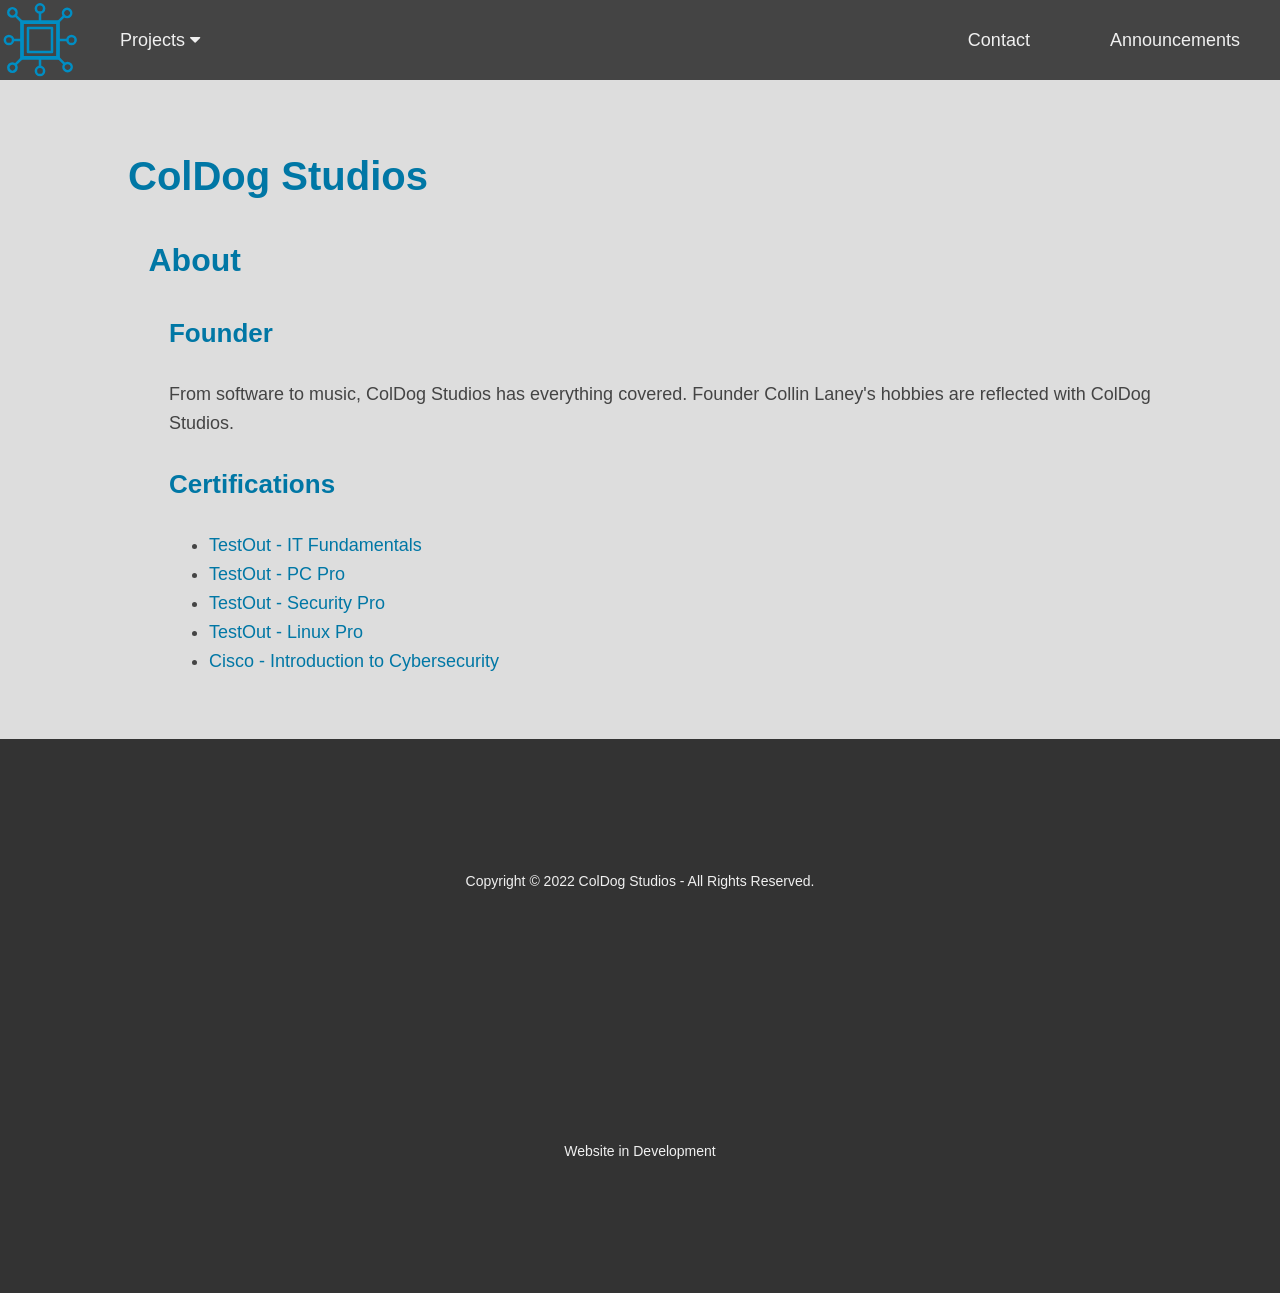
<file: index.html>
<!DOCTYPE html>

<html lang="en">
    <head>
        <meta charset="utf-8">
        <meta name="viewport" content="width=device-width, initial-scale=1">
        <meta name="google-site-verification" content="XkQd1DJgoGfe1FCZ7QdDehtUq8AOPNd6ervoAC7cp2k" />
        <meta name="keywords" content="ColDog5044, ColDog Studios">
        <meta name="description" content="Home">
        <meta name="author" content="ColDog Studios">
        <meta property="og:title" content="ColDog Studios">
        <meta property="og:type" content="website">
        <meta property="og:url" content="https://coldogstudios.github.io/">
        <meta property="og:description" content="Home">
        <meta property="og:image" content="assets/images/CDS.svg">

        <title>ColDog Studios</title>
        
        <link rel="icon" href="assets/images/favicon.ico">
        <link rel="icon" href="assets/images/favicon.svg" type="image/svg+xml">
        <link rel="apple-touch-icon" href="assets/images/apple-touch-icon.png">
    
        <link rel="stylesheet" href="https://cdnjs.cloudflare.com/ajax/libs/font-awesome/4.7.0/css/font-awesome.min.css">
        <link rel="stylesheet" href="/assets/css/style.css">
    </head>

    <body>
        <!--Top Navigation-->
        <div class="topnav" id="topNav">

            <!--Left-->
            <div class="logo">
                <a href="/" style="padding: 0; width: auto;">
                    <img class="logo" src="assets/images/CDS.svg" alt="Home">
                </a>
            </div>
            <div class="dropdown">
                <button class="dropbtn">
                    Projects <i class="fa fa-caret-down"></i>
                </button>
                <div class="dropdown-content">
                    <a href="/projects/coldog-locker">ColDog Locker</a>
                    <a href="/projects/dj-coldog">DJ ColDog</a>
                    <a href="/projects/laney-environmental">Laney Environmental</a>
                </div>
            </div>

            <!--Right-->
            <a class="topnav-right" href="announcements">Announcements</a>
            <a class="topnav-right" href="contact">Contact</a> 

            <!--Mobile Dropdown-->
            <a href="javascript:void(0);" class="icon" onclick="topNav()">
                <i class="fa fa-bars"></i>
            </a>
        </div>
        
        <main>
            <div class="content">

                <div id="Heading">
                    <h1>ColDog Studios</h1>
                </div>

                <div id="about">
                    
                    <div class="h2">
                        <h2>About</h2>
                    </div>

                    <div id="Founder" class="h3">
                        <h3>Founder</h3>
                            <p>From software to music, ColDog Studios has everything covered. Founder Collin Laney's hobbies are reflected with ColDog Studios.</p>
                    </div>

                    <div id="Certs" class="h3">
                        <h3>Certifications</h3>
                            <ul>
                                <li><a href="https://certification.testout.com/verifycert?certificateId=6-2C6-DNGR5" target="blank">TestOut - IT Fundamentals</a></li>
                                <li><a href="https://certification.testout.com/verifycert?certificateId=6-2C6-GA9BP" target="blank">TestOut - PC Pro</a></li>
                                <li><a href="https://certification.testout.com/verifycert?certificateId=6-2C6-KV6R5" target="blank">TestOut - Security Pro</a></li>
                                <li><a href="https://certification.testout.com/verifycert?certificateId=6-2C6-LX38A" target="blank">TestOut - Linux Pro</a></li>
                                <li><a href="https://www.credly.com/badges/c0c32f1b-efce-4e63-8d32-7400b448b2cd?source=linked_in_profile" target="blank">Cisco - Introduction to Cybersecurity</a></li>
                            </ul>
                    </div>

                    <div class="badge-base LI-profile-badge h3" data-locale="en_US" data-size="medium" data-theme="light" data-type="HORIZONTAL" data-vanity="collin-laney" data-version="v1">
                        <a class="badge-base__link LI-simple-link" href="https://www.linkedin.com/in/collin-laney?trk=profile-badge"></a>
                    </div>
                </div>

            </div>
        </main>

        <div class="bottombar">
            <p>Copyright © 2022 ColDog Studios - All Rights Reserved.</p>
            <p>Website in Development</p>
        </div>
        
        <script src="https://platform.linkedin.com/badges/js/profile.js" async defer type="text/javascript"></script>
        <script src="assets/js/scripts.js"></script>
    </body>
</html>
</file>
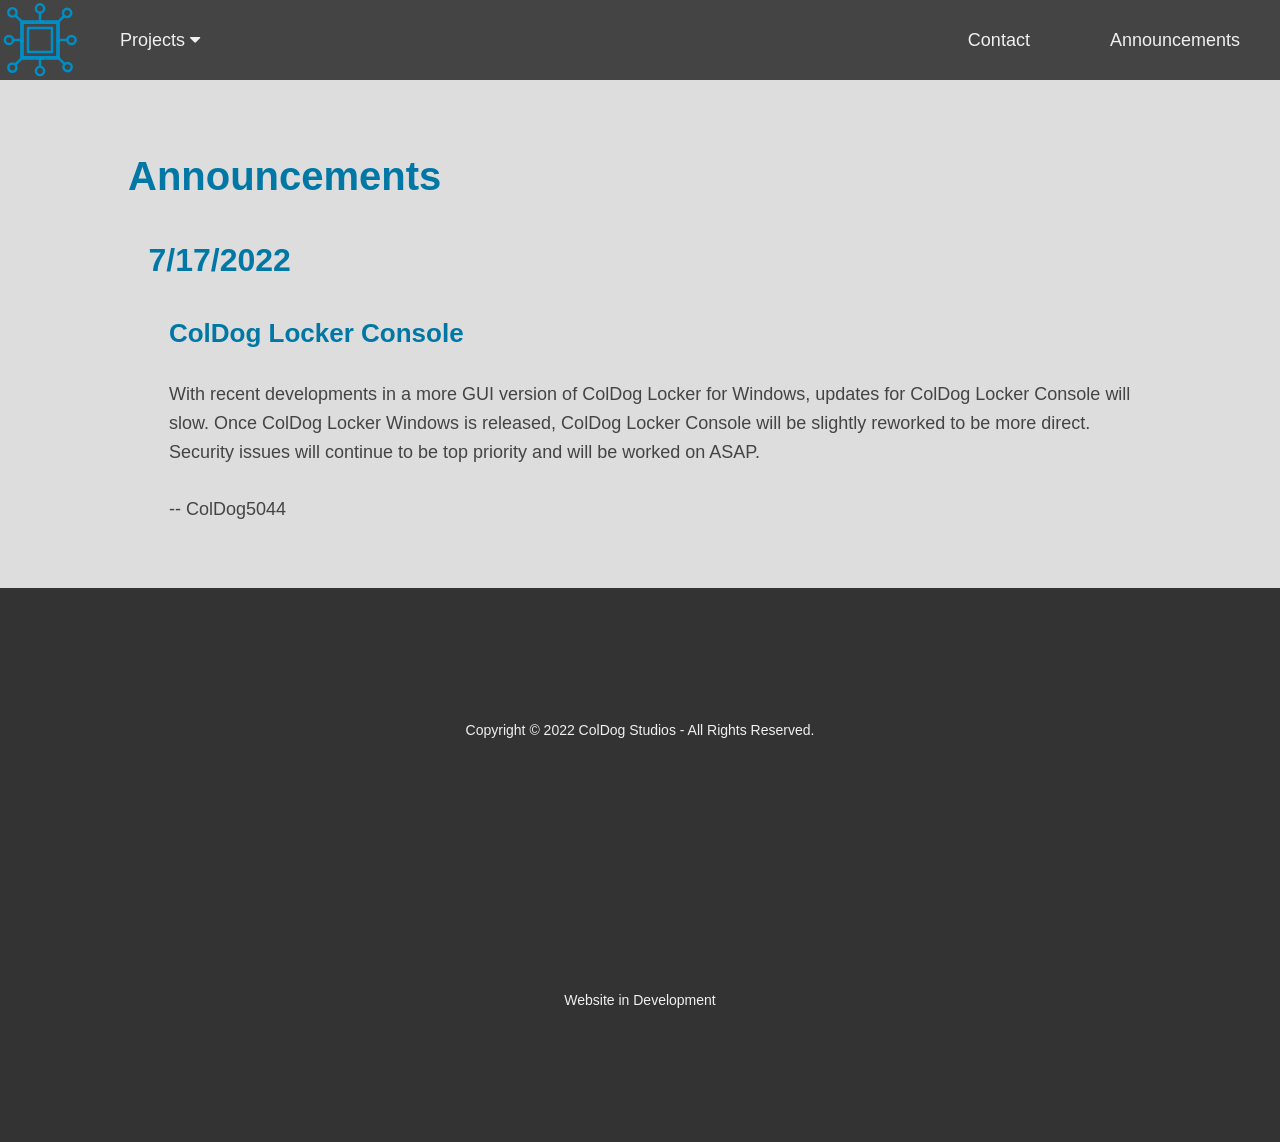
<file: announcements.html>
<!DOCTYPE html>

<html lang="en">
    <head>
        <meta charset="utf-8">
        <meta name="viewport" content="width=device-width, initial-scale=1">
        <meta name="google-site-verification" content="XkQd1DJgoGfe1FCZ7QdDehtUq8AOPNd6ervoAC7cp2k" />
        <meta name="keywords" content="ColDog Studios Announcements">
        <meta name="description" content="Announcements">
        <meta name="author" content="ColDog Studios">
        <meta property="og:title" content="Announcements">
        <meta property="og:type" content="website">
        <meta property="og:url" content="https://coldogstudios.github.io/announcements.html">
        <meta property="og:description" content="Home">
        <meta property="og:image" content="assets/images/CDS.svg">

        <title>Announcements</title>
        
        <link rel="icon" href="assets/images/favicon.ico">
        <link rel="icon" href="assets/images/favicon.svg" type="image/svg+xml">
        <link rel="apple-touch-icon" href="assets/images/apple-touch-icon.png">
    
        <link rel="stylesheet" href="https://cdnjs.cloudflare.com/ajax/libs/font-awesome/4.7.0/css/font-awesome.min.css">
        <link rel="stylesheet" href="/assets/css/style.css">
    </head>

    <body>
        <!--Top Navigation-->
        <div class="topnav" id="topNav">

            <!--Left-->
            <div class="logo">
                <a href="/" style="padding: 0; width: auto;">
                    <img class="logo" src="assets/images/CDS.svg" alt="Home">
                </a>
            </div>
            <div class="dropdown">
                <button class="dropbtn">
                    Projects <i class="fa fa-caret-down"></i>
                </button>
                <div class="dropdown-content">
                    <a href="/projects/coldog-locker">ColDog Locker</a>
                    <a href="/projects/dj-coldog">DJ ColDog</a>
                    <a href="/projects/laney-environmental">Laney Environmental</a>
                </div>
            </div>

            <!--Right-->
            <a class="topnav-right" href="announcements">Announcements</a>
            <a class="topnav-right" href="contact">Contact</a> 

            <!--Mobile Dropdown-->
            <a href="javascript:void(0);" class="icon" onclick="topNav()">
                <i class="fa fa-bars"></i>
            </a>
        </div>
        
        <main>
            <div class="content">

                <div id="Heading">
                    <h1>Announcements</h1>
                </div>

                <div id="7/17/2022">
                    
                    <div class="h2">
                        <h2>7/17/2022</h2>
                    </div>

                    <div id="CDL-C" class="h3">
                        <h3>ColDog Locker Console</h3>
                            <p>
                                With recent developments in a more GUI version of ColDog Locker for Windows, updates for ColDog Locker Console will slow.
                                Once ColDog Locker Windows is released, ColDog Locker Console will be slightly reworked to be more direct.
                                Security issues will continue to be top priority and will be worked on ASAP. <br><br>
                                    -- ColDog5044
                            </p>
                    </div>

                </div>

            </div>
        </main>

        <div class="bottombar">
            <p>Copyright © 2022 ColDog Studios - All Rights Reserved.</p>
            <p>Website in Development</p>
        </div>
        
        <script src="https://platform.linkedin.com/badges/js/profile.js" async defer type="text/javascript"></script>
        <script src="assets/js/scripts.js"></script>
    </body>
</html>
</file>
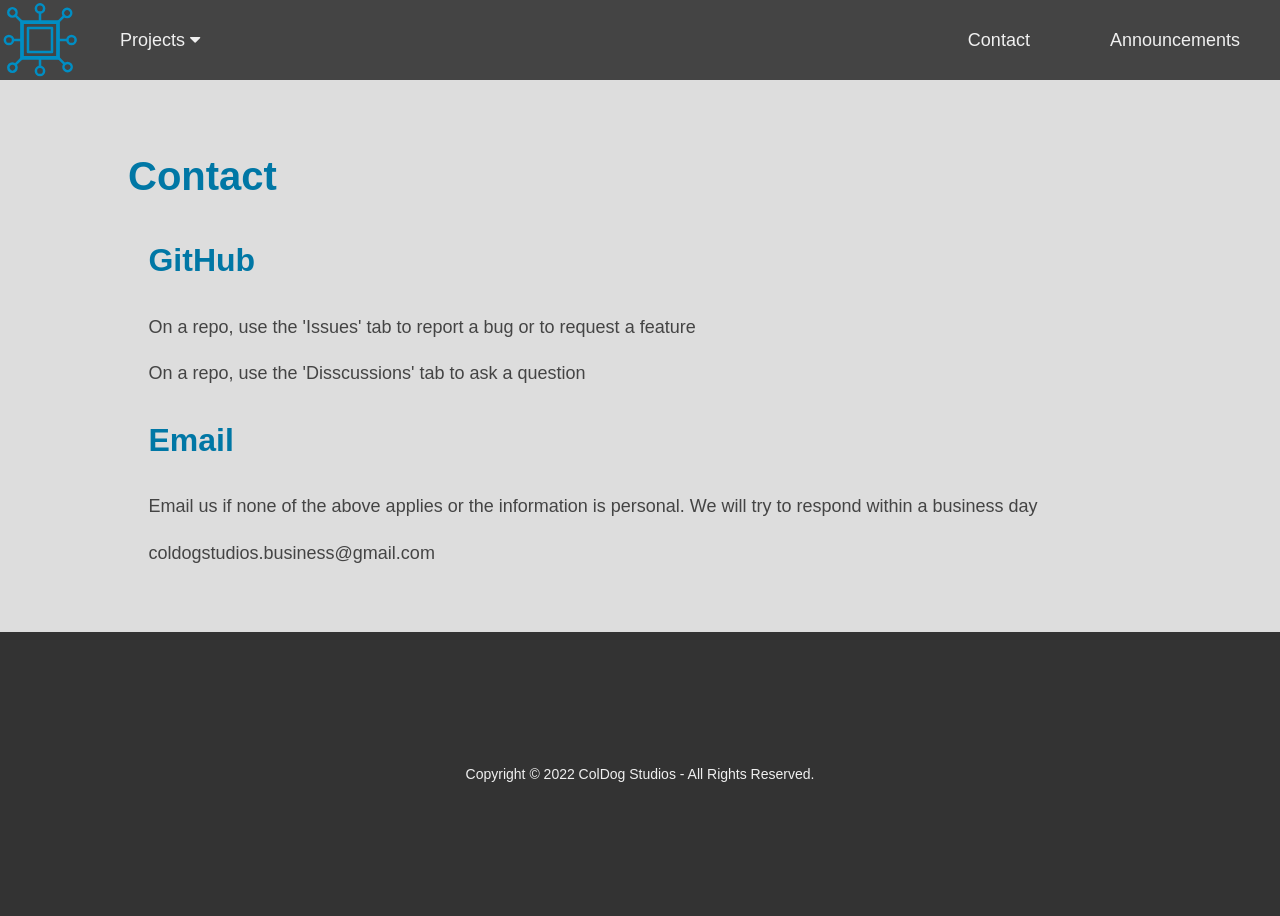
<file: contact.html>
<!DOCTYPE html>

<html lang="en">
    <head>
        <meta charset="utf-8">
        <meta name="viewport" content="width=device-width, initial-scale=1">
        <meta name="google-site-verification" content="XkQd1DJgoGfe1FCZ7QdDehtUq8AOPNd6ervoAC7cp2k" />
        <meta name="description" content="Contact">
        <meta name="author" content="ColDog Studios">
        <meta property="og:title" content="Contact">
        <meta property="og:type" content="website">
        <meta property="og:url" content="https://coldogstudios.github.io/contact.html">
        <meta property="og:description" content="Contact">
        <meta property="og:image" content="assets/images/CDS.svg">

        <title>Contact</title>
        
        <link rel="icon" href="assets/images/favicon.ico">
        <link rel="icon" href="assets/images/favicon.svg" type="image/svg+xml">
        <link rel="apple-touch-icon" href="assets/images/apple-touch-icon.png">
        <link rel="shortlink" href="contact">
    
        <link rel="stylesheet" href="https://cdnjs.cloudflare.com/ajax/libs/font-awesome/4.7.0/css/font-awesome.min.css">
        <link rel="stylesheet" href="assets/css/style.css">
    </head>

    <body>
        <!--Top Navigation-->
        <div class="topnav" id="topNav">

            <!--Left-->
            <div class="logo">
                <a href="/" style="padding: 0; width: auto;">
                    <img class="logo" src="assets/images/CDS.svg" alt="Home">
                </a>
            </div>
            <div class="dropdown">
                <button class="dropbtn">
                    Projects <i class="fa fa-caret-down"></i>
                </button>
                <div class="dropdown-content">
                    <a href="/projects/coldog-locker">ColDog Locker</a>
                    <a href="/projects/dj-coldog">DJ ColDog</a>
                    <a href="/projects/laney-environmental">Laney Environmental</a>
                </div>
            </div>

            <!--Right-->
            <a class="topnav-right" href="announcements">Announcements</a>
            <a class="topnav-right" href="contact">Contact</a> 

            <!--Mobile Dropdown-->
            <a href="javascript:void(0);" class="icon" onclick="topNav()">
                <i class="fa fa-bars"></i>
            </a>
        </div>
        
        <main>
            <div class="content">
                <div id="Heading">
                    <h1>Contact</h1>
                </div>

                <div id="GitHub" class="h2">
                    <h2>GitHub</h2>
                        <p>On a repo, use the 'Issues' tab to report a bug or to request a feature</p>
                        <p>On a repo, use the 'Disscussions' tab to ask a question</p>
                </div>

                <div id="Email" class="h2">
                    <h2>Email</h2>
                        <p>Email us if none of the above applies or the information is personal. We will try to respond within a business day</p>
                        <p>coldogstudios.business@gmail.com</p>
                </div>
            </div>
        </main>

        <div class="bottombar">
            <p>Copyright © 2022 ColDog Studios - All Rights Reserved.</p>
        </div>
              
        <script src="assets/js/scripts.js"></script>
    </body>
</html>
</file>
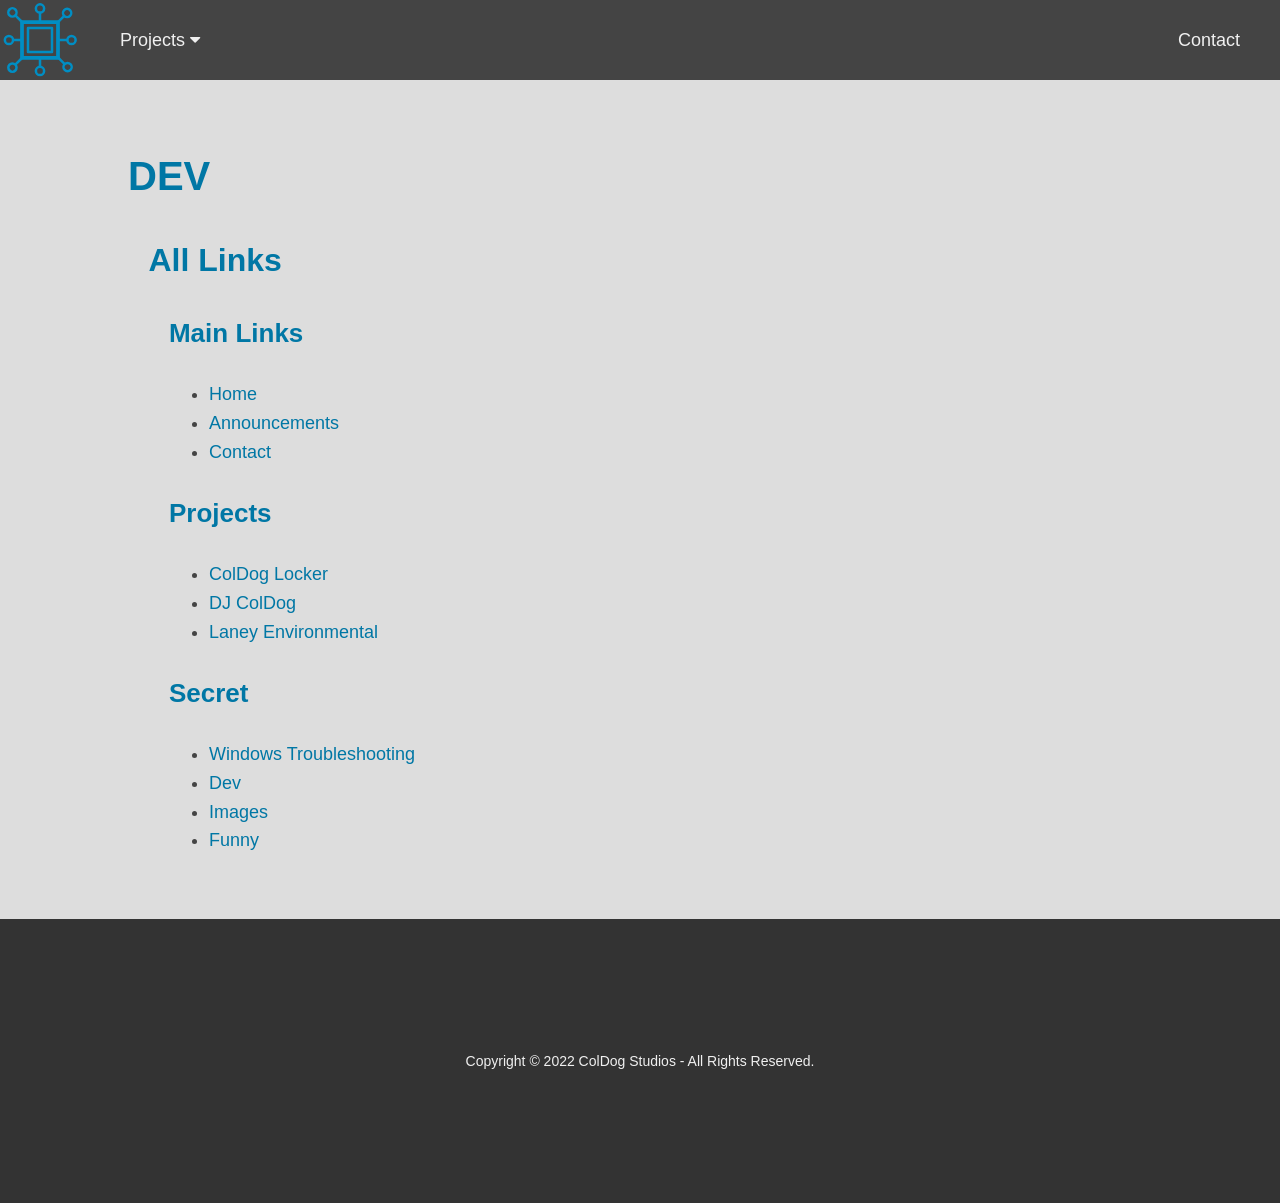
<file: dev.html>
<!DOCTYPE html>

<html lang="en">
    <head>
        <meta charset="utf-8">
        <meta name="viewport" content="width=device-width, initial-scale=1">
        <meta name="google-site-verification" content="XkQd1DJgoGfe1FCZ7QdDehtUq8AOPNd6ervoAC7cp2k" />
        <meta name="description" content="DEV">
        <meta name="author" content="ColDog Studios">
        <meta property="og:title" content="DEV">
        <meta property="og:type" content="website">
        <meta property="og:url" content="https://coldogstuidos.github.io/dev/dev.html">
        <meta property="og:description" content="DEV">
        <meta property="og:image" content="../assets/images/CDS.svg">

        <title>DEV</title>
        
        <link rel="icon" href="assets/images/favicon.ico">
        <link rel="icon" href="assets/images/favicon.svg" type="image/svg+xml">
        <link rel="apple-touch-icon" href="assets/images/apple-touch-icon.png">
        <link rel="shortlink" href="dev">
    
        <link rel="stylesheet" href="https://cdnjs.cloudflare.com/ajax/libs/font-awesome/4.7.0/css/font-awesome.min.css">
        <link rel="stylesheet" href="assets/css/style.css">
    </head>

    <body>
        <!--Top Navigation-->
        <div class="topnav" id="topNav">

            <!--Left-->
            <div class="logo">
                <a href="/" style="padding: 0; width: auto;">
                    <img class="logo" src="assets/images/CDS.svg" alt="Home">
                </a>
            </div>
            <div class="dropdown">
                <button class="dropbtn">
                    Projects <i class="fa fa-caret-down"></i>
                </button>
                <div class="dropdown-content">
                    <a href="/projects/coldog-locker">ColDog Locker</a>
                    <a href="/projects/dj-coldog">DJ ColDog</a>
                    <a href="/projects/laney-environmental">Laney Environmental</a>
                </div>
            </div>

            <!--Right-->
            <a class="topnav-right" href="contact">Contact</a> 

            <!--Mobile Dropdown-->
            <a href="javascript:void(0);" class="icon" onclick="topNav()">
                <i class="fa fa-bars"></i>
            </a>
        </div>
        
        <main>
            <div class="content">

                <div id="DEV">

                    <div id="Heading">
                        <h1>DEV</h1>
                    </div>

                    <div id="Links">

                        <div id="SubHeading" class="h2">
                            <h2>All Links</h2>
                        </div>
                        
                        <div id="Main" class="h3">
                            <h3>Main Links</h3>
                                <ul>
                                    <li><a href="/">Home</a></li>
                                    <li><a href="announcements">Announcements</a></li>
                                    <li><a href="contact">Contact</a></li>
                                </ul>
                        </div>

                        <div id="Projects" class="h3">
                            <h3>Projects</h3>
                                <ul>
                                    <li><a href="projects/coldog-locker">ColDog Locker</a></li>
                                    <li><a href="projects/dj-coldog">DJ ColDog</a></li>
                                    <li><a href="">Laney Environmental</a></li>
                                </ul>
                        </div>

                        <div id="Secret" class="h3">
                            <h3>Secret</h3>
                                <ul>
                                    <li><a href="troubleshooting/windows">Windows Troubleshooting</a></li>
                                    <li><a href="dev">Dev</a></li>
                                    <li><a href="dev/images">Images</a></li>
                                    <li><a href="dev/funny">Funny</a></li>
                                </ul>
                        </div>

                    </div>
                        
                </div>
            </div>
        </main>

        <div class="bottombar">
            <p>Copyright © 2022 ColDog Studios - All Rights Reserved.</p>
        </div>
              
        <script src="assets/js/scripts.js"></script>
    </body>
</html>
</file>
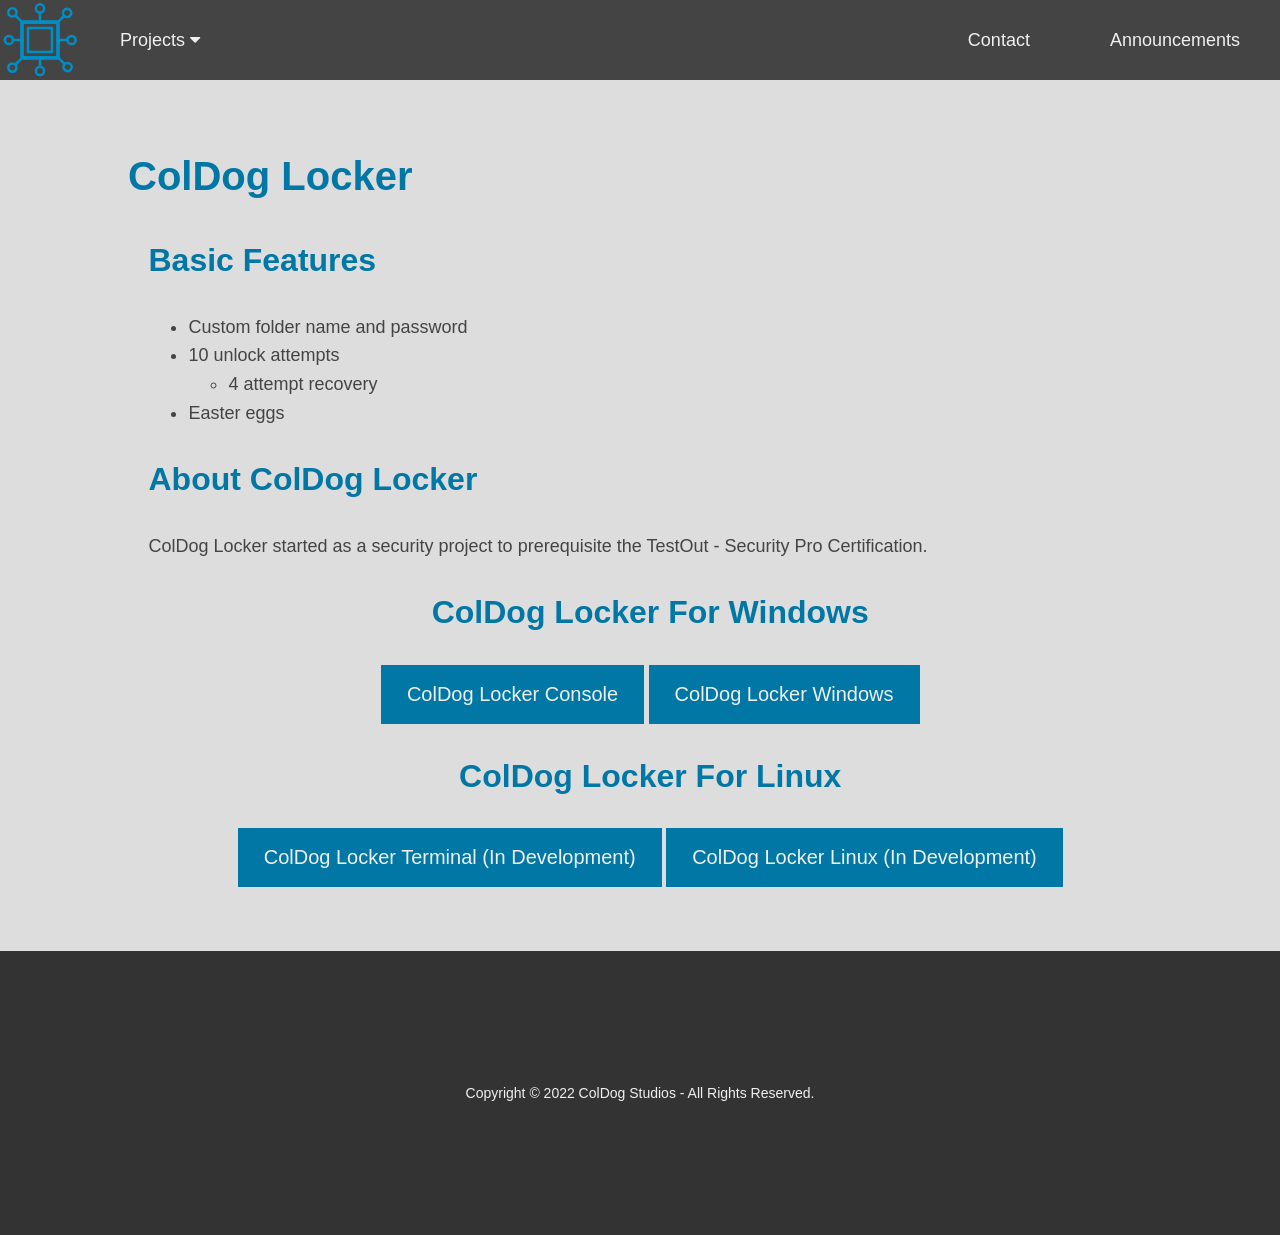
<file: projects/coldog-locker.html>
<!DOCTYPE html>

<html lang="en">
    <head>
        <meta charset="utf-8">
        <meta name="viewport" content="width=device-width, initial-scale=1">
        <meta name="google-site-verification" content="XkQd1DJgoGfe1FCZ7QdDehtUq8AOPNd6ervoAC7cp2k" />
        <meta name="keywords" content="ColDog Studios, ColDog Locker">
        <meta name="description" content="ColDog Locker">
        <meta name="author" content="ColDog Studios">
        <meta property="og:title" content="ColDog Locker">
        <meta property="og:type" content="website">
        <meta property="og:url" content="https://coldogstudios.github.io/projects/coldog-locker">
        <meta property="og:description" content="ColDog Locker">
        <meta property="og:image" content="../assets/images/CDS.svg">

        <title>ColDog Locker</title>
        
        <link rel="icon" href="../assets/images/favicon.ico">
        <link rel="icon" href="../assets/images/favicon.svg" type="image/svg+xml">
        <link rel="apple-touch-icon" href="../assets/images/apple-touch-icon.png">
        <link rel="shortlink" href="/projects/coldog-locker">
    
        <link rel="stylesheet" href="https://cdnjs.cloudflare.com/ajax/libs/font-awesome/4.7.0/css/font-awesome.min.css">
        <link rel="stylesheet" href="../assets/css/style.css">
        <link rel="stylesheet" href="../assets/css/coldog-locker.css">
    </head>

    <body>
        <!--Top Navigation-->
        <div class="topnav" id="topNav">

            <!--Left-->
            <div class="logo">
                <a href="/" style="padding: 0; width: auto;">
                    <img class="logo" src="../assets/images/CDS.svg" alt="Home">
                </a>
            </div>
            <div class="dropdown">
                <button class="dropbtn">
                    Projects <i class="fa fa-caret-down"></i>
                </button>
                <div class="dropdown-content">
                    <a href="coldog-locker">ColDog Locker</a>
                    <a href="dj-coldog">DJ ColDog</a>
                    <a href="laney-environmental">Laney Environmental</a>
                </div>
            </div>

            <!--Right-->
            <a class="topnav-right" href="../announcements">Announcements</a>
            <a class="topnav-right" href="../contact">Contact</a> 

            <!--Mobile Dropdown-->
            <a href="javascript:void(0);" class="icon" onclick="topNav()">
                <i class="fa fa-bars"></i>
            </a>
        </div>

        <main>

            <div class="content">


                <div id="Heading">

                    <h1>ColDog Locker</h1>

                </div>

                <div id="Features" class="h2">

                    <h2>Basic Features</h2>
                        <ul>
                            <li>Custom folder name and password</li>
                            <li>10 unlock attempts</li>
                            <ul>
                                <li>4 attempt recovery</li>
                            </ul>
                            <li>Easter eggs</li>
                        </ul>

                </div>

                <div id="About" class="h2">

                    <h2>About ColDog Locker</h2>
                        <p>
                            ColDog Locker started as a security project to prerequisite the TestOut - Security Pro Certification. 
                        </p>

                </div>

                <center>
                <div id="Windows" class="h2">
                    
                    <h2>ColDog Locker For Windows</h2>
                        <a href="/projects/windows/console"><button class="btn">ColDog Locker Console</button></a>
                        <a href="/projects/windows/gui"><button class="btn">ColDog Locker Windows</button></a>

                </div>

                <div id="Linux" class="h2">

                    <h2>ColDog Locker For Linux</h2>
                        <a href=""><button class="btn">ColDog Locker Terminal (In Development)</button></a>
                        <a href=""><button class="btn">ColDog Locker Linux (In Development)</button></a>

                </div>
                </center>

            </div>

        </main>
        
        <!--Bottom Bar-->
        <div class="bottombar">
            <p>Copyright © 2022 ColDog Studios - All Rights Reserved.</p>
        </div>

        <!--Javascript-->
        <script src="../assets/js/scripts.js"></script>
    </body>
</html>
</file>
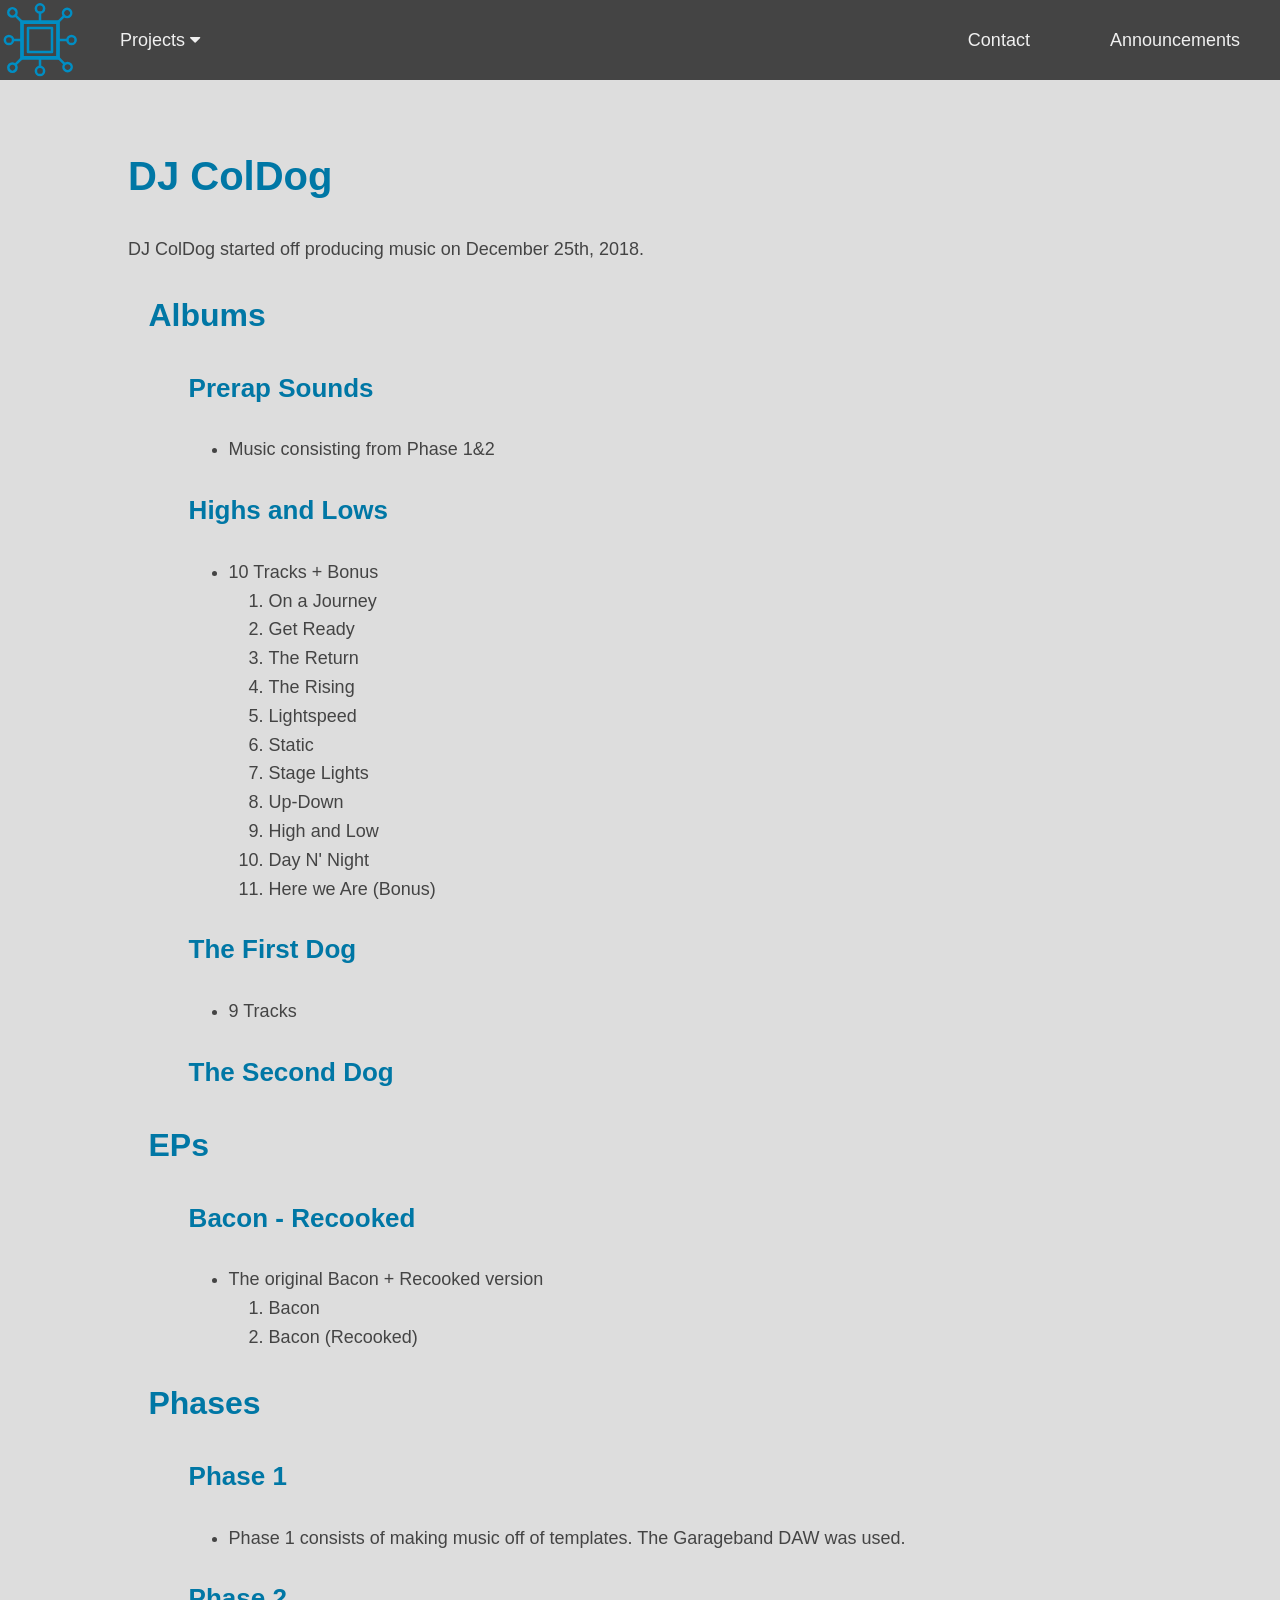
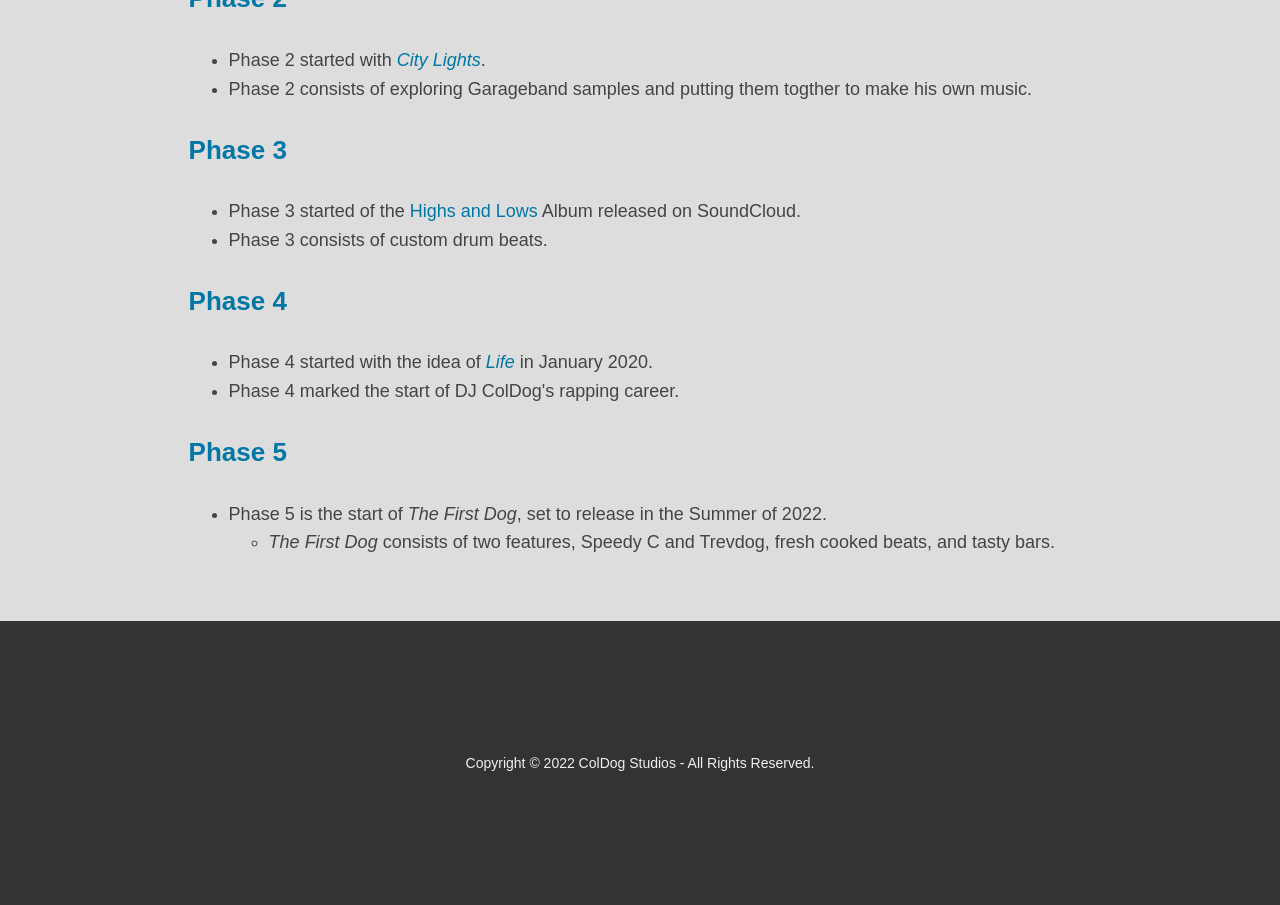
<file: projects/dj-coldog.html>
<!DOCTYPE html>

<html lang="en">
    <head>
        <meta charset="utf-8">
        <meta name="viewport" content="width=device-width, initial-scale=1">
        <meta name="google-site-verification" content="XkQd1DJgoGfe1FCZ7QdDehtUq8AOPNd6ervoAC7cp2k" />
        <meta name="keywords" content="ColDog Studios, DJ ColDog">
        <meta name="description" content="DJ ColDog">
        <meta name="author" content="ColDog Studios">
        <meta property="og:title" content="DJ ColDog">
        <meta property="og:type" content="website">
        <meta property="og:url" content="https://coldog5044.github.io/projects/dj-coldog">
        <meta property="og:description" content="DJ ColDog">
        <meta property="og:image" content="../assets/images/CDS.svg">

        <title>DJ ColDog</title>
        
        <link rel="icon" href="../assets/images/favicon.ico">
        <link rel="icon" href="../assets/images/favicon.svg" type="image/svg+xml">
        <link rel="apple-touch-icon" href="../assets/images/apple-touch-icon.png">
        <link rel="shortlink" href="/projects/dj-coldog">
    
        <link rel="stylesheet" href="https://cdnjs.cloudflare.com/ajax/libs/font-awesome/4.7.0/css/font-awesome.min.css">
        <link rel="stylesheet" href="../assets/css/style.css">
    </head>

    <body>
        <!--Top Navigation-->
        <div class="topnav" id="topNav">

            <!--Left-->
            <div class="logo">
                <a href="/" style="padding: 0; width: auto;">
                    <img class="logo" src="../assets/images/CDS.svg" alt="Home">
                </a>
            </div>
            <div class="dropdown">
                <button class="dropbtn">
                    Projects <i class="fa fa-caret-down"></i>
                </button>
                <div class="dropdown-content">
                    <a href="coldog-locker">ColDog Locker</a>
                    <a href="dj-coldog">DJ ColDog</a>
                    <a href="laney-environmental">Laney Environmental</a>
                </div>
            </div>

            <!--Right-->
            <a class="topnav-right" href="../announcements">Announcements</a>
            <a class="topnav-right" href="../contact">Contact</a> 

            <!--Mobile Dropdown-->
            <a href="javascript:void(0);" class="icon" onclick="topNav()">
                <i class="fa fa-bars"></i>
            </a>
        </div>

        <main>
            
            <div class="content">
                
                <div id="Heading">

                    <h1>DJ ColDog</h2>
                        <p>DJ ColDog started off producing music on December 25th, 2018.</p>

                </div>
                
                
                <div id="Albums" class="h2">
                    
                    <h2>Albums</h2>

                        <div id="Prerap" class="h3">

                            <h3>Prerap Sounds</h3>
                                <ul>
                                    <li>Music consisting from Phase 1&2</li>
                                </ul>

                        </div>

                        <div id="Highs-Lows" class="h3">

                            <h3>Highs and Lows</h3>
                                <ul>
                                    <li>10 Tracks + Bonus</li>
                                    <ol>
                                        <li>On a Journey</li>
                                        <li>Get Ready</li>
                                        <li>The Return</li>
                                        <li>The Rising</li>
                                        <li>Lightspeed</li>
                                        <li>Static</li>
                                        <li>Stage Lights</li>
                                        <li>Up-Down</li>
                                        <li>High and Low</li>
                                        <li>Day N' Night</li>
                                        <li>Here we Are (Bonus)</li>
                                    </ol>
                                </ul>

                        </div>

                        <div id="First-Dog" class="h3">

                            <h3>The First Dog</h3>
                                <ul>
                                    <li>9 Tracks</li>
                                </ul>

                        </div>

                        <div id="Second-Dog" class="h3">

                            <h3>The Second Dog</h3>

                        </div>
                        
                </div>

                <div id="EPs" class="h2">

                    <h2>EPs</h2>

                        <div id="Recooked-Bacon" class="h3">

                            <h3>Bacon - Recooked</h3>
                                <ul>
                                    <li>The original Bacon + Recooked version</li>
                                    <ol>
                                        <li>Bacon</li>
                                        <li>Bacon (Recooked)</li>
                                    </ol>
                                </ul>

                        </div>
                        
                </div>

                <div id="Phases" class="h2">

                    <h2>Phases</h2>

                        <div id="Phase 1" class="h3">

                            <h3>Phase 1</h3>
                                <ul>
                                    <li>Phase 1 consists of making music off of templates. The Garageband DAW was used.</li>
                                    </ul>
                        </div>

                        <div id="Phase 2" class="h3">

                            <h3>Phase 2</h3>
                                <ul>
                                    <li>Phase 2 started with <i><a href="https://soundcloud.com/dj-coldog/city-lights?utm_source=clipboard&utm_medium=text&utm_campaign=social_sharing" target="blank">City Lights</a></i>.</li>
                                    <li>Phase 2 consists of exploring Garageband samples and putting them togther to make his own music.</li>
                                </ul>

                        </div>

                        <div id="Phase 3" class="h3">

                            <h3>Phase 3</h3>
                                <ul>
                                    <li>Phase 3 started of the <a href="https://soundcloud.com/dj-coldog/sets/highs-and-lows?utm_source=clipboard&utm_medium=text&utm_campaign=social_sharing">Highs and Lows</a> Album released on SoundCloud.</li>
                                    <li>Phase 3 consists of custom drum beats.</li>
                                </ul>

                        </div>

                        <div id="Phase 4" class="h3">

                            <h3>Phase 4</h3>
                                <ul>
                                    <li>Phase 4 started with the idea of <i><a href="https://soundcloud.com/dj-coldog/life?utm_source=clipboard&utm_medium=text&utm_campaign=social_sharing" target="blank">Life </a></i>in January 2020.</li>
                                    <li>Phase 4 marked the start of DJ ColDog's rapping career.</li>
                                </ul>

                        </div>

                        <div id="Phase 5" class="h3">

                            <h3>Phase 5</h3>
                                <ul>
                                    <li>Phase 5 is the start of <i>The First Dog</i>, set to release in the Summer of 2022.</li>
                                    <ul>
                                        <li><i>The First Dog</i> consists of two features, Speedy C and Trevdog, fresh cooked beats, and tasty bars.</li>
                                    </ul>
                                </ul>

                        </div>

                        
                </div>
            </div>
        </main>
        
        <!--Bottom Bar-->
        <div class="bottombar">
            <p>Copyright © 2022 ColDog Studios - All Rights Reserved.</p>
        </div>

        <!--Javascript-->
        <script src="../assets/js/scripts.js"></script>
    </body>
</html>
</file>
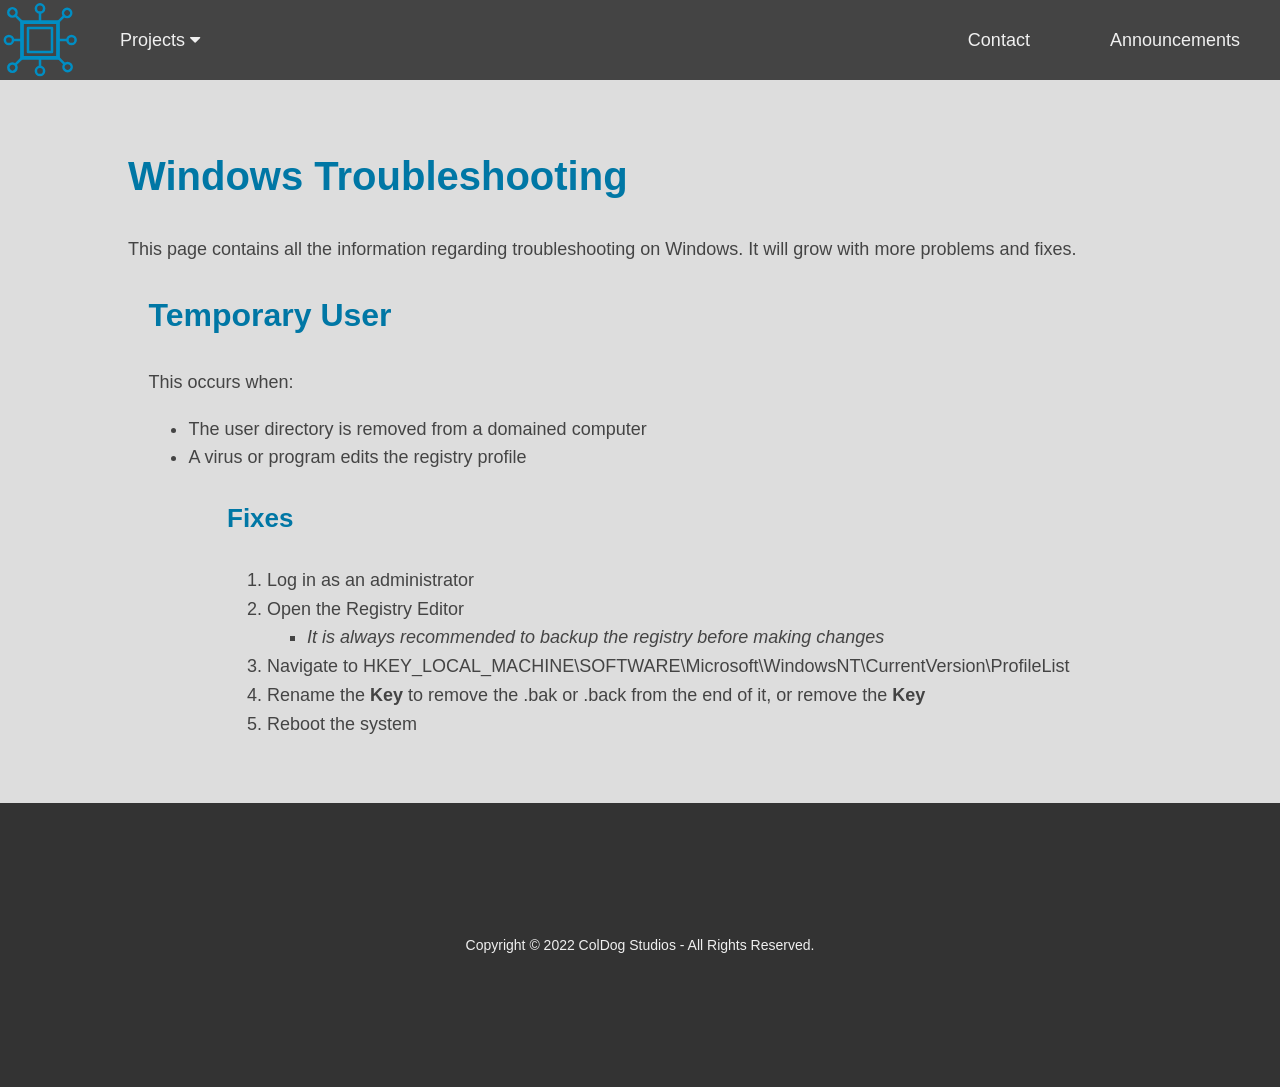
<file: troubleshooting/windows.html>
<!DOCTYPE html>
<html>

    <head>

        <meta charset="utf-8">
        <meta name="viewport" content="width=device-width, initial-scale=1">
        <meta name="google-site-verification" content="XkQd1DJgoGfe1FCZ7QdDehtUq8AOPNd6ervoAC7cp2k" />
        <meta name="description" content="Windows Troubleshooting">
        <meta name="author" content="ColDog Studios">
        <meta property="og:title" content="Windows Troubleshooting">
        <meta property="og:type" content="website">
        <meta property="og:url" content="https://coldogstudios.github.io/troubleshooting/windows">
        <meta property="og:description" content="Windows Troubleshooting Documentation">
        <meta property="og:image" content="../assets/images/CDS.svg">

        <title>Windows Troubleshooting</title>
        
        <link rel="icon" href="../assets/images/favicon.ico">
        <link rel="icon" href="../assets/images/favicon.svg" type="image/svg+xml">
        <link rel="apple-touch-icon" href="../assets/images/apple-touch-icon.png">
        <link rel="shortlink" href="/projects/coldog-locker">
    
        <link rel="stylesheet" href="https://cdnjs.cloudflare.com/ajax/libs/font-awesome/4.7.0/css/font-awesome.min.css">
        <link rel="stylesheet" href="../assets/css/style.css">
        <link rel="stylesheet" href="../assets/css/coldog-locker.css">

    </head>

    <body>

        <!--Top Navigation-->
        <div class="topnav" id="topNav">
            <!--Left-->
            <div class="logo">
                <a href="/" style="padding: 0; width: auto;">
                    <img class="logo" src="../assets/images/CDS.svg" alt="Home">
                </a>
            </div>
            <div class="dropdown">
                <button class="dropbtn">
                    Projects <i class="fa fa-caret-down"></i>
                </button>
                <div class="dropdown-content">
                    <a href="coldog-locker">ColDog Locker</a>
                    <a href="dj-coldog">DJ ColDog</a>
                    <a href="laney-environmental">Laney Environmental</a>
                </div>
            </div>

            <!--Right-->
            <a class="topnav-right" href="../announcements">Announcements</a>
            <a class="topnav-right" href="../contact">Contact</a> 

            <!--Mobile Dropdown-->
            <a href="javascript:void(0);" class="icon" onclick="topNav()">
                <i class="fa fa-bars"></i>
            </a>
        </div>

        <main>

            <div class="content">

                <div id="Heading">
                    
                    <h1>Windows Troubleshooting</h1>
                        <p>This page contains all the information regarding troubleshooting on Windows. It will grow with more problems and fixes.</p>
                    
                </div>

                <div id="TempUser" class="h2">
                    
                    <h2>Temporary User</h2>
                    <p>This occurs when:</p>
                    <ul>
                        <li>The user directory is removed from a domained computer</li>
                        <li>A virus or program edits the registry profile</li>
                    </ui>
                        
                    <div class="h3">
                        
                        <h3>Fixes</h3>
                        <ol>
                            <li>Log in as an administrator</li>
                            <li>Open the Registry Editor</li>
                            <ul>
                                <li><i>It is always recommended to backup the registry before making changes</i></li>
                            </ul>
                            <li>Navigate to <code>HKEY_LOCAL_MACHINE\SOFTWARE\Microsoft\WindowsNT\CurrentVersion\ProfileList</code></li>
                            <li>Rename the <b>Key</b> to remove the <code>.bak</code> or <code>.back</code> from the end of it, or remove the <b>Key</b></li>
                            <li>Reboot the system</li>
                        </ol>

                    </div>
                            
                    
                </div>

            </div>

        </main>
        
        <!--Bottom Bar-->
        <div class="bottombar">
            <p>Copyright © 2022 ColDog Studios - All Rights Reserved.</p>
        </div>

        <!--Javascript-->
        <script src="../assets/js/scripts.js"></script>
    </body>


</html>
</file>
<file: assets/css/style.css>
* {
  font-family: Arial, Helvetica, sans-serif;
}

body {
  margin: 0;
  font-family: Arial, Helvetica, sans-serif;
  background-color: #ddd;
}

h1 {
  font-size: 40px;
  color: #0077a5;
}

h2 {
  font-size: 32px;
  color: #0077a5;
}

.h2 {
  margin-left: 2%;
}

h3 {
  font-size: 26px;
  color: #0077a5;
}

.h3 {
  margin-left: 4%;
}

p, li {
  font-size: 18px;
  color: #444;
}

a {
  text-decoration: none;
  color: #0077a5;
}

.logo {
  width: 80px;
  height: 80px;
  float: left;
}

main {
  margin: 5% 10%;
  line-height: 1.6;
}

@media screen and (max-width: 430px) {
  main {
    margin: 15% 5%;
  }
}

.topnav {
  background-color: #444;
  overflow: hidden;
}

.topnav a {
  float: left;
  color: #f0f0f0;
  text-align: center;
  padding: 29.5px 40px;
  text-decoration: none;
  font-size: 18px;
}

.topnav a:hover {
  background-color: #222;
  color: #f2f2f2;
}

.topnav a.active {
  background-color: #0077a5;
  color: #f0f0f0;
}

.topnav .topnav-right {
  float: right;
}

.topnav .icon {
  display: none;
  width: auto;
}

.dropdown {
  float: left;
  overflow: hidden;
}

.dropdown .dropbtn {
  font-size: 18px;
  border: none;
  outline: none;
  color: #f0f0f0;
  padding: 29.5px 40px;
  text-align: left;
  background-color: inherit;
  font-family: inherit;
  margin: 0;
  width: auto;
}

.topnav a:hover, .dropdown:hover .dropbtn {
  background-color: #222;
}

/* Dropdown content (hidden by default) */
.dropdown-content {
  display: none;
  position: absolute;
  background-color: #333;
  width: auto;
  box-shadow: 0px 8px 16px 0px rgba(0,0,0,0.2);
  z-index: 1;
}

/* Links inside the dropdown */
.dropdown-content a {
  float: none;
  color: #f0f0f0;
  padding: 28px 40px;
  text-decoration: none;
  display: block;
  text-align: left;
}

.dropdown-content a:hover {
  background-color: #222;
}

.dropdown:hover .dropdown-content {
  display: block;
}

/* When the screen is less than 600 pixels wide, hide all links, except for the first one ("Home"). Show the link that contains should open and close the topnav (.icon) */
@media screen and (max-width: 600px) {
  .topnav a:not(:first-child) {display: none;}
  .topnav a.icon {
    float: right;
    display: block;
  }
}

/* The "responsive" class is added to the topnav with JavaScript when the user clicks on the icon. 
This class makes the topnav look good on small screens (display the links vertically instead of horizontally) */
@media screen and (max-width: 600px) {
  .topnav.responsive {position: relative;}
  .topnav.responsive a.icon {
    position: absolute;
    right: 0;
    top: 0;
  }

  .topnav a, .topnav-right {
    float: right;
    display: block;
  }

  .topnav-center {
    top: 0;
    left: 0;
    transform: none;
  }

  .topnav-right {
    float: left;
  }

  .topnav a {
    width: auto;
  }

  .topnav.responsive a {
    float: none;
    display: block;
    text-align: left;
  }
}

.bottombar {
  background-color: #333;
  overflow: hidden;
}

.bottombar p {
  display: block;
  color: #f0f0f0;
  text-align: center;
  padding: 120px 15px;
  text-decoration: none;
  font-size: 14px;
}
</file>
<file: assets/css/coldog-locker.css>
.btn {
    background-color: #0077a5;
    border: none;
    color: #f0f0f0;
    padding: 18px 26px;
    cursor: pointer;
    font-size: 20px;
}
  
.btn:hover {
    background-color: #0060a0;
}
</file>
